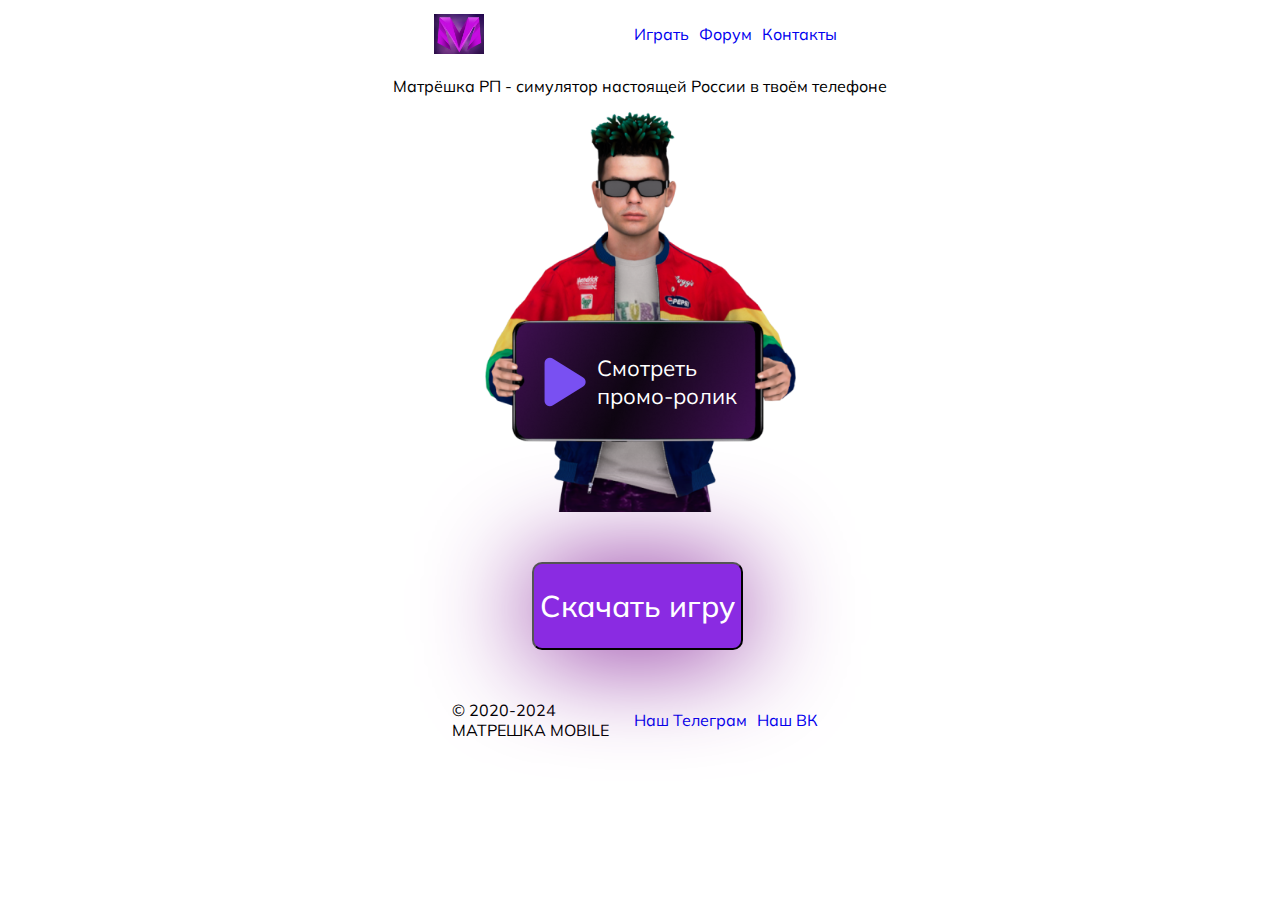
<file: index.html>
<!DOCTYPE html>
<html lang="en">
<head>
    <meta charset="UTF-8">
    <meta name="viewport" content="width=device-width, initial-scale=1.0">
    <title>Матрёшка РП</title>
    <link rel="stylesheet" href="style.css">
</head>
<body>
    <div class="mobile-top-background"></div>
    <header>
        <div class="headerlink">
            <a class="title" href="index.html"></a>
        </div>
        <ul class="site_header">
            <a href="play.html">Играть</a>
            <a href="https://forum.matrp.ru/index.php" target="_blank">Форум</a>
            <a href="contacts.html">Контакты</a>
        </ul>
    </header>
    <main>
        <p>Матрёшка РП - симулятор настоящей России в твоём телефоне</p>
        <div class="container">
            <a href="https://www.youtube.com/watch?v=kkbhnlUHcWg" target="_blank">
                <div class="button">
                    <img src="play.png" alt="play">
                    Смотреть
                    <br>
                    промо-ролик
                </div>
            </a>
        </div>
        <a class="download" href="play.html">
            <button class="download_button">Скачать игру</button>
        </a>
    </main>
    <footer>
        <div class="matr">
        © 2020-2024
        <br>
        МАТРЕШКА MOBILE
        </div>
        <a href="https://t.me/matrp_t" target="_blank">Наш Телеграм</a>
        <a href="https://vk.com/russian_mobile?ysclid=lw3lyb6tz8522637831" target="_blank">Наш ВК</a>
    </footer>
</body>
</html>
</file>
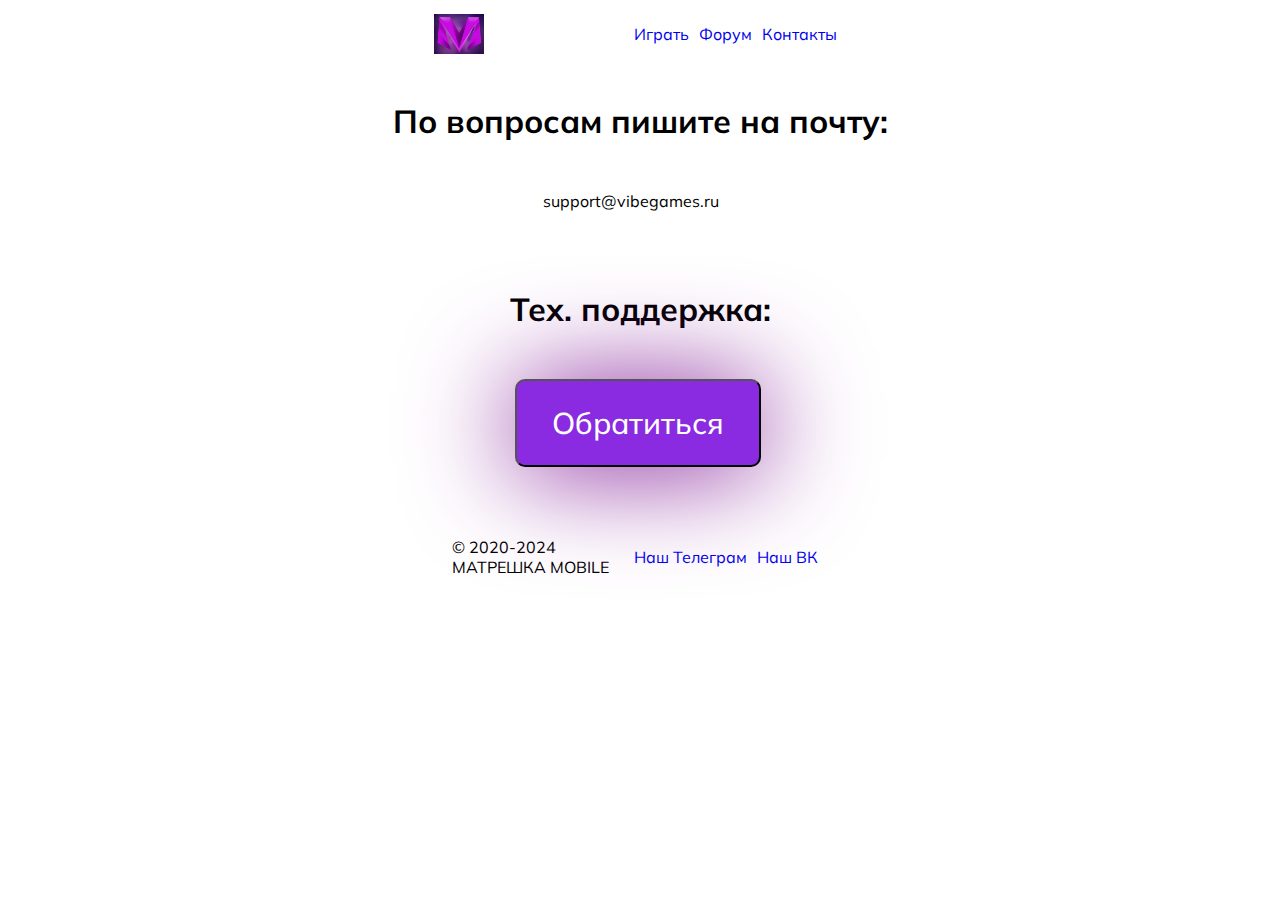
<file: contacts.html>
<!DOCTYPE html>
<html lang="en">
<head>
    <meta charset="UTF-8">
    <title>Контакты</title>
    <link rel="stylesheet" href="style.css">
</head>
<body>
    <div class="mobile-top-background"></div>
    <header>
        <div class="headerlink">
            <a class="title" href="index.html"></a>
        </div>
        <ul class="site_header">
            <a href="play.html">Играть</a>
            <a href="https://forum.matrp.ru/index.php" target="_blank">Форум</a>
            <a href="contacts.html">Контакты</a>
        </ul>
    </header>
    <main>
        <div class="email">
            <h1>По вопросам пишите на почту:</h1>
            <div class="mail">
                <p>support@vibegames.ru</p>
            </div>
        </div>
        <div class="email">
            <h1>Тех. поддержка:</h1>
            <a class="download" href="https://vk.me/matrp_help">
                <button class="download_button">Обратиться</button>
            </a>
        </div>
    </main>
    <footer>
        <div class="matr">
        © 2020-2024
        <br>
        МАТРЕШКА MOBILE
        </div>
        <a href="https://t.me/matrp_t" target="_blank">Наш Телеграм</a>
        <a href="https://vk.com/russian_mobile?ysclid=lw3lyb6tz8522637831" target="_blank">Наш ВК</a>
    </footer>
</body>
</html>
</file>
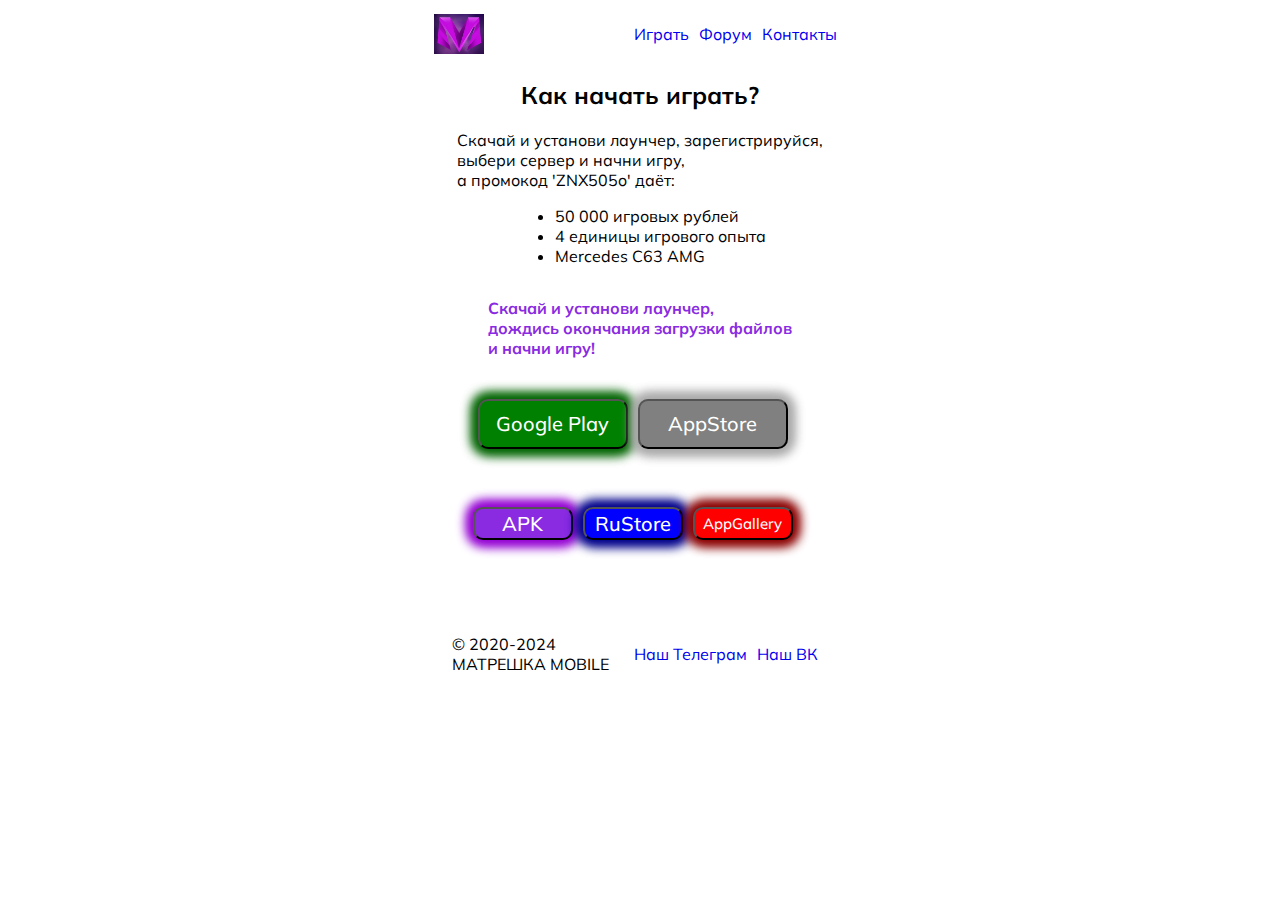
<file: play.html>
<!DOCTYPE html>
<html lang="en">
<head>
    <meta charset="UTF-8">
    <title>Играть</title>
    <link rel="stylesheet" href="style.css">
</head>
<body>
    <div class="mobile-top-background"></div>
    <header>
        <div class="headerlink">
            <a class="title" href="index.html"></a>
        </div>
        <ul class="site_header">
            <a href="play.html">Играть</a>
            <a href="https://forum.matrp.ru/index.php" target="_blank">Форум</a>
            <a href="contacts.html">Контакты</a>
        </ul>
    </header>
    <main>
        <h2>Как начать играть?</h2>
        Скачай и установи лаунчер, зарегистрируйся,
        <br>
        выбери сервер и начни игру,
        <br>
        а промокод 'ZNX505o' даёт:
        <ul class="download_tittle">
            <li>50 000 игровых рублей</li>
            <li>4 единицы игрового опыта</li>
            <li>Mercedes C63 AMG</li>
        </ul>
        <p class="download_text">
            Скачай и установи лаунчер,
            <br>
            дождись окончания загрузки файлов
            <br>
            и начни игру!
        </p>
        <div class="download_buttons">
            <div class="download_buttons1">
            <a class="download_button1" href="https://play.google.com/store/apps/details?id=com.jekmant.matrplauncher" target="_blank">
                <button class="download_button1">Google Play</button>
            </a>
            <a class="download_button2" href="https://apps.apple.com/ru/app/id6474574017" target="_blank">
                <button class="download_button2">AppStore</button>
            </a>
            </div>
            <div class="download_buttons2">
                <a class="download_button3" href="https://vibegames-matrp-cldownloader-cdn.matrp.ru/matrp_mobile/client/client-2184.apk" target="_blank">
                    <button class="download_button3">APK</button>
                </a>
                <a class="download_button4" href="https://apps.rustore.ru/app/com.matreshkarp.game" target="_blank">
                    <button class="download_button4">RuStore</button>
                </a>
                <a class="download_button5" href="https://appgallery.huawei.com/app/C104678331" target="_blank">
                    <button class="download_button5">AppGallery</button>
                </a>
            </div>
        </div>
    </main>
    <footer>
        <div class="matr">
        © 2020-2024
        <br>
        МАТРЕШКА MOBILE
        </div>
        <a href="https://t.me/matrp_t" target="_blank">Наш Телеграм</a>
        <a href="https://vk.com/russian_mobile?ysclid=lw3lyb6tz8522637831" target="_blank">Наш ВК</a>
    </footer>
</body>
</html>
</file>
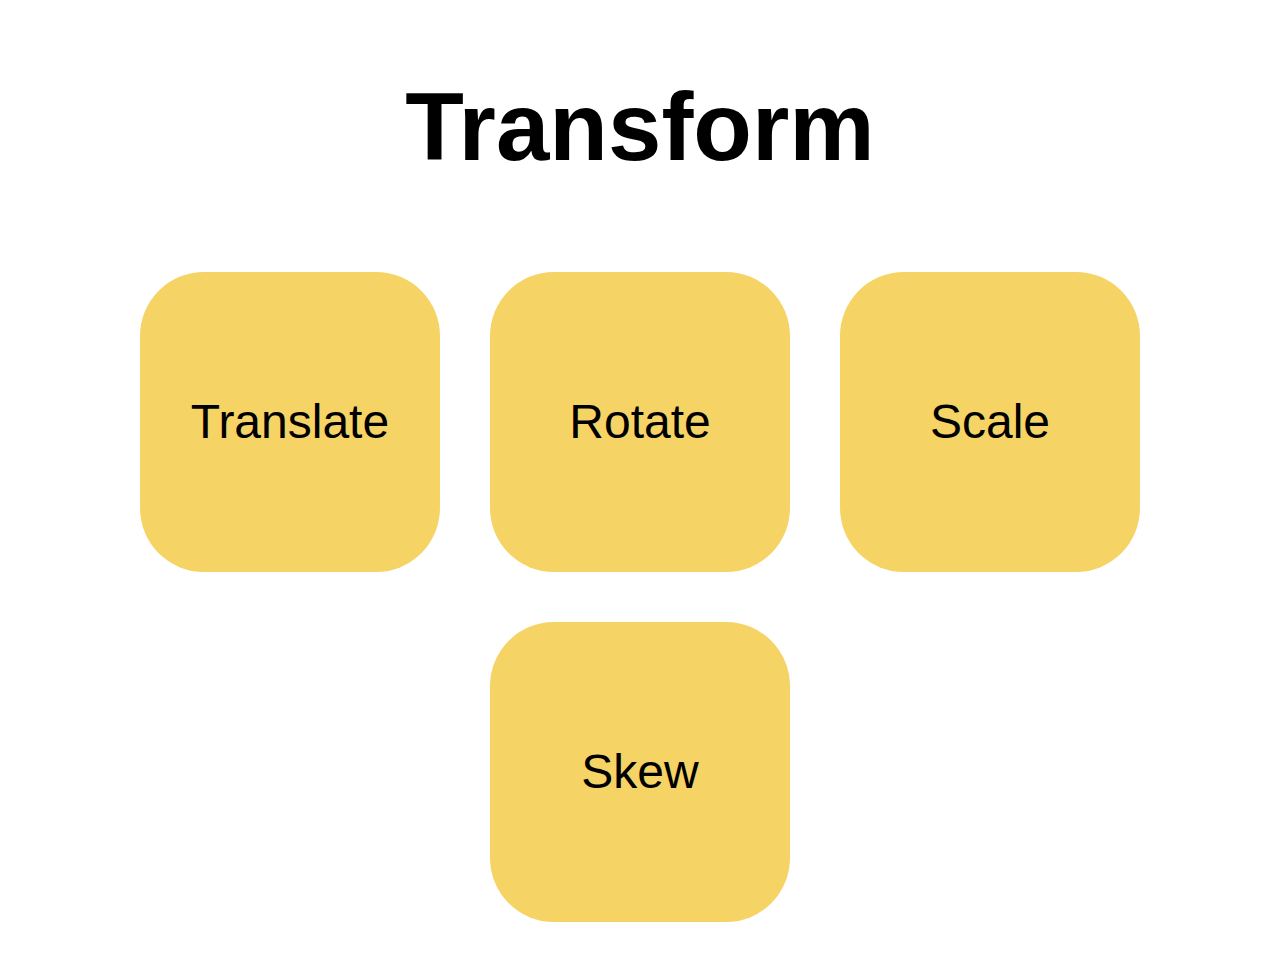
<file: test.html>
<!doctype html>
<html lang="en">
    <head>
        <meta charset="UTF-8">
        <title>Transform</title>
        <style>
            body {
                display: flex;
                justify-content: center;
                align-items: center;
                flex-direction: column;
                font-size: xxx-large;
                font-family: Arial, sans-serif;
            }

            main {
                display: flex;
                justify-content: center;
                align-items: center;
                flex-wrap: wrap;
            }

            div {
                width: 300px;
                height: 300px;
                background-color: #f6d365;
                border-radius: 64px;
                margin: 25px;

                display: flex;
                justify-content: center;
                align-items: center;
                transition: 0.5s;
            }

            div:hover {
                box-shadow: 0 0 25px 10px #f6d365;
                cursor: pointer;
                transition: 0.5s;
            }

            .block-translate:hover {
                transform: translate(0, 50px);
            }

            .block-rotate:hover {
                transform: translate(0, 50px) rotate(90deg);
            }

            .block-scale:hover {
                transform: translate(0, 50px) rotate(-90deg) scale(0.75);
            }

            .block-skew:hover {
                transform: translate(0, 50px) rotate(270deg) scale(0.5) skew(-20deg);
            }

        </style>
    </head>
    <body>
        <h1>Transform</h1>
        <main>
            <div class="block-translate">Translate</div>
            <div class="block-rotate">Rotate</div>
            <div class="block-scale">Scale</div>
            <div class="block-skew">Skew</div>
        </main>
    </body>
</html>
</file>
<file: style.css>
@import url('https://fonts.googleapis.com/css2?family=Mulish:ital@0;1&display=swap');
@import url('https://fonts.googleapis.com/css2?family=Mulish:ital,wght@0,500;1,500&display=swap');

header {
	display: flex;
	justify-content: center;
	align-items: center;
}

.site_header {
	display: flex;
	justify-content: center;
	align-items: center;
}

.email {
	justify-content: center;
	align-items: center;
	margin: 20px 0;
}

.mail {
	justify-content: center;
	align-items: center;
	margin-left: 150px;
	margin-top: 50px;
}

.tech {
	justify-content: center;
	align-items: center;
	margin-left: 80px;
	margin-top: 50px;
}

.download {
	display: flex;
	justify-content: center;
	align-items: center;
	margin-top: 50px;
	margin-left: 5px;
}

main {
	position: relative;
    display: -webkit-box;
    display: -ms-flexbox;
    display: flex;
    -webkit-box-orient: vertical;
    -webkit-box-direction: normal;
    -ms-flex-direction: column;
    flex-direction: column;
    -webkit-box-align: center;
    -ms-flex-align: center;
    align-items: center;
    -webkit-box-pack: start;
    -ms-flex-pack: start;
    justify-content: flex-start;
}

footer {
	display: flex;
	justify-content: center;
	align-items: center;
	margin-top: 50px;
}

.matr {
	margin-right: 25px;
}

body {
	font-family: "Mulish", sans-serif;
	font-optical-sizing: auto;
	font-weight: 400;
	font-style: normal;
}

.download_button:hover {
	box-shadow: 0 0 25px 10px blueviolet;
	cursor: pointer;
	transition: 0.5s;
	transform: scale(1.1);
}

.mobile-top-background {
	display: block;
    z-index: -1;
    position: absolute;
    right: 0;
    top: 0;
    width: 100%;
    height: 100vh;
    background-size: contain;
    background-position: top center;
    background-image: url(http://vsegda-pomnim.com/uploads/posts/2022-01/1642710805_28-vsegda-pomnim-com-p-na-fone-sobora-foto-30.jpg);
	opacity: 0.2;
}

.title {
	width: 50px;
	height: 50px;
	background-image: url("logo.jpg");
	background-repeat: no-repeat;
	background-size: contain;
	background-position: center;

	display: flex;
	justify-content: center;
	align-items: center;
}

.container {
	width: 500px;
	height: 400px;

	background-image: url("pers.png");
	background-repeat: no-repeat;
	background-size: contain;
	background-position: center;

	display: flex;
	justify-content: center;
	align-items: center;
}

.button {
	display: flex;
	justify-content: center;
	align-items: center;
	margin-top: 140px;
	color: white;
	font-size: 22px;
}

.button:hover {
	cursor: pointer;
	transition: 0.5s;
	transform: scale(1.1);
}

.download_tittle {
	justify-content: center;
	align-items: center;
}

.download_text {
	color: blueviolet;
	font-weight: bold;
}

.headerlink{
	margin-right: 100px;
}

.download_buttons {
	justify-content: center;
	align-items: center;
	width: 305px;
	height: 210px;
}

.download_buttons1 {
	display: flex;
	justify-content: center;
	align-items: center;
	width: 300px;
	height: 100px;
}

.download_buttons2 {
	display: flex;
	justify-content: center;
	align-items: center;
	width: 300px;
	height: 100px;
}

.download_button {
	box-shadow: 0 .3703703704vh 11.9444444444vh 0 rgb(130, 27, 150);
	width: 100%;
	height: 9.8148148148vh;
	font-size: 3.3333333333vh;
	background-color: blueviolet;
	color: white;
	font-family: "Mulish", sans-serif;
    font-optical-sizing: auto;
    font-weight: 500;
    font-style: normal;
	border-radius: 10px;
}

.download_button1 {
	box-shadow: 0 0 12px 5px darkgreen;
	width: 150px;
	height: 50px;
	font-size: 20px;
	background-color: green;
	color: white;
	font-family: "Mulish", sans-serif;
    font-optical-sizing: auto;
    font-weight: 500;
    font-style: normal;
	border-radius: 10px;
}

.download_button1:hover {
	box-shadow: 0 0 25px 10px darkgreen;
	cursor: pointer;
	transition: 0.5s;
}

.download_button2 {
	box-shadow: 0 0 12px 5px darkgray;
	width: 150px;
	height: 50px;
	font-size: 20px;
	background-color: gray;
	color: white;
	font-family: "Mulish", sans-serif;
    font-optical-sizing: auto;
    font-weight: 500;
    font-style: normal;
	border-radius: 10px;
}

.download_button2:hover {
	box-shadow: 0 0 25px 10px darkgray;
	cursor: pointer;
	transition: 0.5s;
}

.download_button3 {
	box-shadow: 0 0 12px 5px darkviolet;
	width: 100px;
	height: 33px;
	font-size: 20px;
	background-color: blueviolet;
	color: white;
	font-family: "Mulish", sans-serif;
    font-optical-sizing: auto;
    font-weight: 500;
    font-style: normal;
	border-radius: 10px;
}

.download_button3:hover {
	box-shadow: 0 0 25px 10px darkviolet;
	cursor: pointer;
	transition: 0.5s;
}

.download_button4 {
	box-shadow: 0 0 12px 5px darkblue;
	width: 100px;
	height: 33px;
	font-size: 20px;
	background-color: blue;
	color: white;
	font-family: "Mulish", sans-serif;
    font-optical-sizing: auto;
    font-weight: 500;
    font-style: normal;
	border-radius: 10px;
}

.download_button4:hover {
	box-shadow: 0 0 25px 10px darkblue;
	cursor: pointer;
	transition: 0.5s;
}

.download_button5 {
	box-shadow: 0 0 12px 5px darkred;
	width: 100px;
	height: 33px;
	font-size: 15px;
	background-color: red;
	color: white;
	font-family: "Mulish", sans-serif;
    font-optical-sizing: auto;
    font-weight: 500;
    font-style: normal;
	border-radius: 10px;
}

.download_button5:hover {
	box-shadow: 0 0 25px 10px darkred;
	cursor: pointer;
	transition: 0.5s;
}

a {
	text-decoration: none;
	margin-right: 10px;
}
</file>
